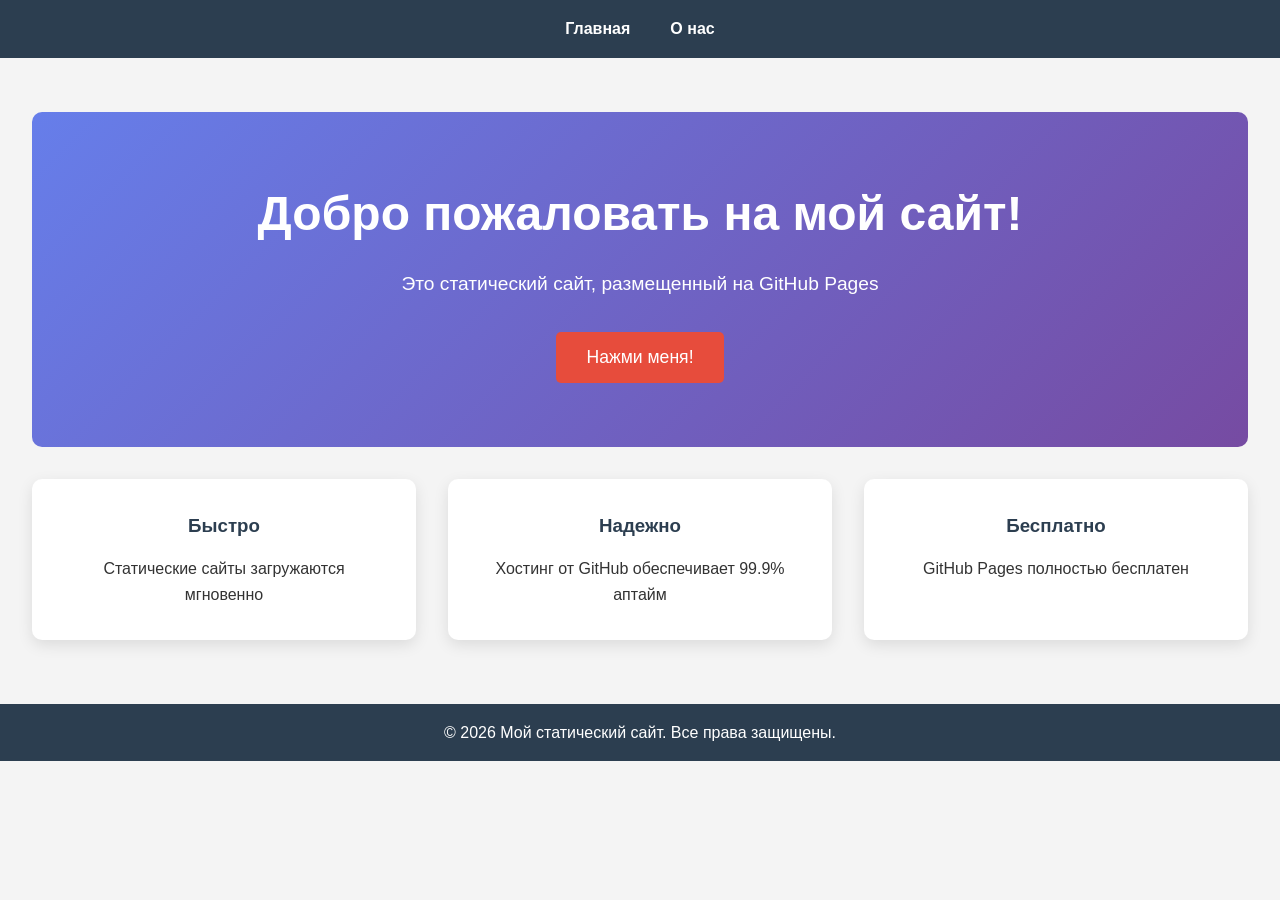
<file: index.html>
<!DOCTYPE html>
<html lang="ru">
  <head>
    <meta charset="UTF-8" />
    <meta name="viewport" content="width=device-width, initial-scale=1.0" />
    <title>Мой статический сайт</title>
    <link rel="stylesheet" href="css/style.css" />
  </head>
  <body>
    <header>
      <nav>
        <ul>
          <li><a href="index.html">Главная</a></li>
          <li><a href="about.html">О нас</a></li>
        </ul>
      </nav>
    </header>
    <main>
      <section class="hero">
        <h1>Добро пожаловать на мой сайт!</h1>
        <p>Это статический сайт, размещенный на GitHub Pages</p>
        <button id="cta-button">Нажми меня!</button>
      </section>
      <section class="features">
        <div class="feature">
          <h3>Быстро</h3>
          <p>Статические сайты загружаются мгновенно</p>
        </div>
        <div class="feature">
          <h3>Надежно</h3>
          <p>Хостинг от GitHub обеспечивает 99.9% аптайм</p>
        </div>
        <div class="feature">
          <h3>Бесплатно</h3>
          <p>GitHub Pages полностью бесплатен</p>
        </div>
      </section>
    </main>
    <footer>
      <p>&copy; 2024 Мой статический сайт. Все права защищены.</p>
    </footer>
    <script src="js/script.js"></script>
  </body>
</html>
</file>
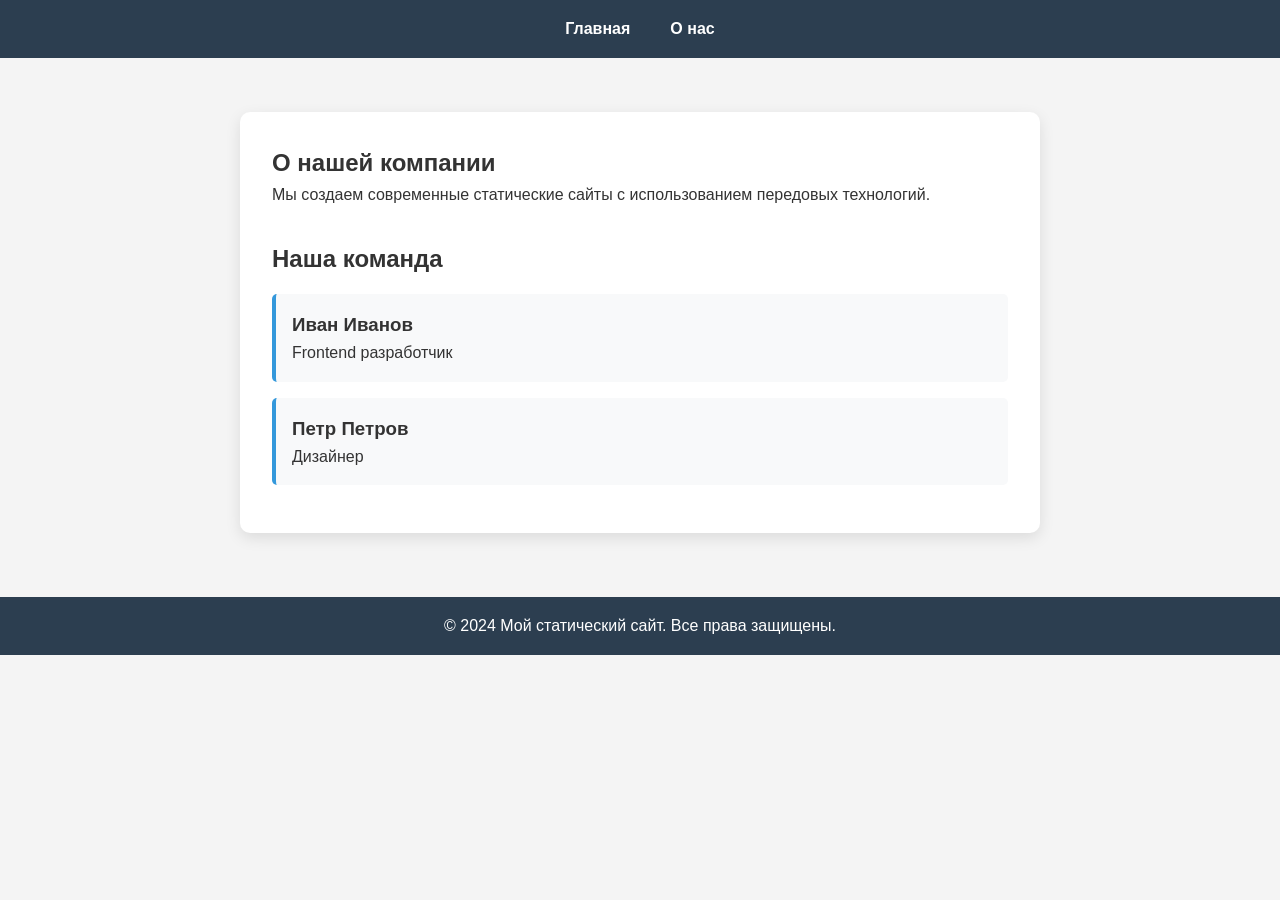
<file: about.html>
<!DOCTYPE html>
<html lang="ru">
  <head>
    <meta charset="UTF-8" />
    <meta name="viewport" content="width=device-width, initial-scale=1.0" />
    <title>О нас - Мой статический сайт</title>
    <link rel="stylesheet" href="css/style.css" />
  </head>
  <body>
    <header>
      <nav>
        <ul>
          <li><a href="index.html">Главная</a></li>
          <li><a href="about.html">О нас</a></li>
        </ul>
      </nav>
    </header>
    <main>
      <section class="about">
        <h1>О нашей компании</h1>
        <p>
          Мы создаем современные статические сайты с использованием передовых
          технологий.
        </p>
        <div class="team">
          <h2>Наша команда</h2>
          <div class="team-member">
            <h3>Иван Иванов</h3>
            <p>Frontend разработчик</p>
          </div>
          <div class="team-member">
            <h3>Петр Петров</h3>
            <p>Дизайнер</p>
          </div>
        </div>
      </section>
    </main>
    <footer>
      <p>&copy; 2024 Мой статический сайт. Все права защищены.</p>
    </footer>
  </body>
</html>
</file>
<file: css/style.css>
/* Reset и базовые стили */
* {
  margin: 0;
  padding: 0;
  box-sizing: border-box;
}
body {
  font-family: "Arial", sans-serif;
  line-height: 1.6;
  color: #333;
  background-color: #f4f4f4;
}
/* Header */
header {
  background: #2c3e50;
  color: white;
  padding: 1rem 0;
  position: fixed;
  width: 100%;
  top: 0;
  z-index: 1000;
}
nav ul {
  list-style: none;
  display: flex;
  justify-content: center;
}
nav ul li {
  margin: 0 20px;
}
nav ul li a {
  color: white;
  text-decoration: none;
  font-weight: bold;
  transition: color 0.3s;
}
nav ul li a:hover {
  color: #3498db;
}
/* Main content */
main {
  margin-top: 80px;
  padding: 2rem;
}
/* Hero section */
.hero {
  text-align: center;
  padding: 4rem 0;
  background: linear-gradient(135deg, #667eea 0%, #764ba2 100%);
  color: white;
  border-radius: 10px;
  margin-bottom: 2rem;
}
.hero h1 {
  font-size: 3rem;
  margin-bottom: 1rem;
}
.hero p {
  font-size: 1.2rem;
  margin-bottom: 2rem;
}
#cta-button {
  background: #e74c3c;
  color: white;
  border: none;
  padding: 15px 30px;
  font-size: 1.1rem;
  border-radius: 5px;
  cursor: pointer;
  transition: background 0.3s;
}
#cta-button:hover {
  background: #c0392b;
}
/* Features section */
.features {
  display: grid;
  grid-template-columns: repeat(auto-fit, minmax(300px, 1fr));
  gap: 2rem;
  margin-top: 2rem;
}
.feature {
  background: white;
  padding: 2rem;
  border-radius: 10px;
  box-shadow: 0 5px 15px rgba(0, 0, 0, 0.1);
  text-align: center;
  transition: transform 0.3s;
}
.feature:hover {
  transform: translateY(-5px);
}
.feature h3 {
  color: #2c3e50;
  margin-bottom: 1rem;
}
/* About page styles */
.about {
  max-width: 800px;
  margin: 0 auto;
  background: white;
  padding: 2rem;
  border-radius: 10px;
  box-shadow: 0 5px 15px rgba(0, 0, 0, 0.1);
}
.team {
  margin-top: 2rem;
}
.team-member {
  background: #f8f9fa;
  padding: 1rem;
  margin: 1rem 0;
  border-radius: 5px;
  border-left: 4px solid #3498db;
}
/* Footer */
footer {
  background: #2c3e50;
  color: white;
  text-align: center;
  padding: 1rem 0;
  margin-top: 2rem;
}
/* Responsive design */
@media (max-width: 768px) {
  nav ul {
    flex-direction: column;
    align-items: center;
  }
  nav ul li {
    margin: 10px 0;
  }
  .hero h1 {
    font-size: 2rem;
  }
  main {
    padding: 1rem;
  }
}
</file>
